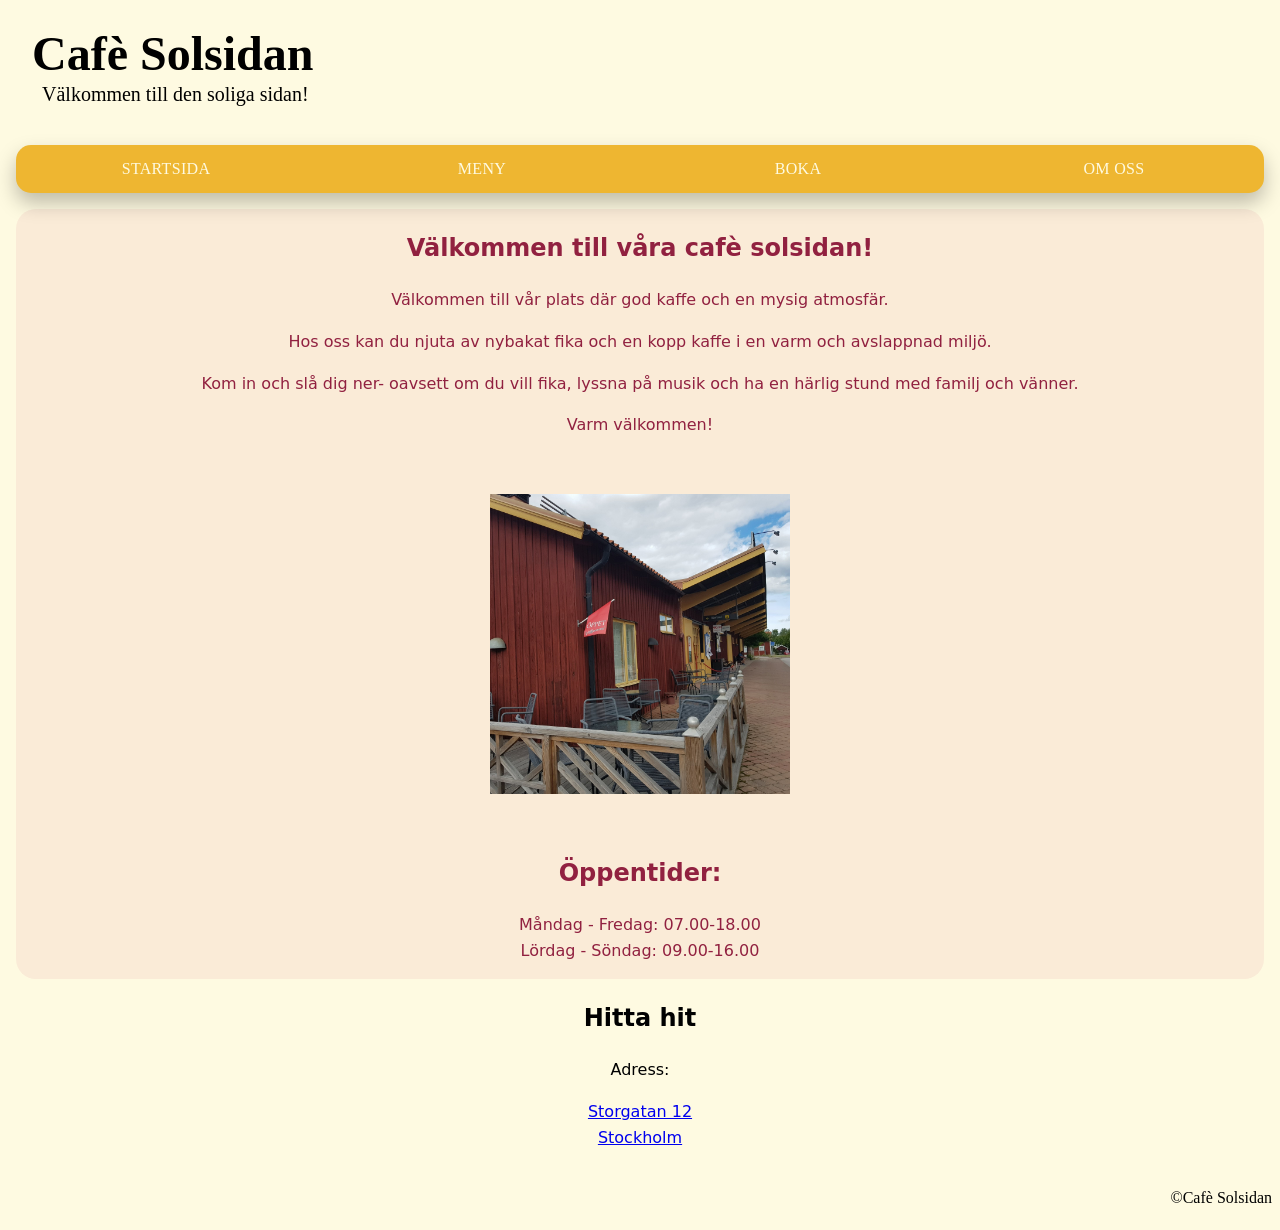
<file: index.html>
<!DOCTYPE html>
<html lang="sv">
<head>
    <meta charset="UTF-8">
    <meta name="viewport" content="width=device-width, initial-scale=1.0">
    <title>Cafè solsidan</title>
    <link rel="stylesheet" href="css/index.css"/>
    <link rel="stylesheet" href="css/commonStyle.css"/>
</head>
<body>
    <header>
        <section class="headerTitel">
            <h1>
                Cafè Solsidan
            </h1>
            <p>
                Välkommen till den soliga sidan!
            </p>
        </section>
        <nav>
            <a title="Navigera till startsidan" href="index.html">Startsida</a>
            <a title="Navigera till vår meny" href="meny.html">Meny</a>
            <a title="Navigera till bokningsformuläret" href="boka.html">Boka</a>
            <a title="Navigera till om oss sidan" href="om.html">Om oss</a>
        </nav>
    </header>
    <main>
        <section class="hero">
            <div class="hero-content">
                <h2>Välkommen till våra cafè solsidan!</h2>
                <p>Välkommen till vår plats där god kaffe och en mysig atmosfär.</p>
                <p>Hos oss kan du njuta av nybakat fika och en kopp kaffe i en varm och avslappnad miljö.</p>
                <p>Kom in och slå dig ner- oavsett om du vill fika, lyssna på musik och ha en härlig stund med familj och vänner.</p>
                <p>Varm välkommen!</p>
            </div>
            <div class="hero-images">
                <img src="images/cafesolsidan.jpg" alt="cafe solsidan utifrån" />
            </div>
            <div class="hero-text">
                <h2>Öppentider:</h2>
                <p>Måndag - Fredag: 07.00-18.00 <br/>Lördag - Söndag: 09.00-16.00</p>
            </div>
        </section>
        <article class="hittaHit">
            <h2>Hitta hit</h2>
            <p>Adress:</p><a href="https://www.google.com/maps/search/?api=1&query=cafe+solsidan+stockholm" target="_blank" rel="noopener noreferrer"><p> Storgatan 12 <br/> Stockholm</p></a>
        </article>        
    </main>
    <footer>
        <p>&copy;Cafè Solsidan</p>
    </footer>
</body>
</html>
</file>
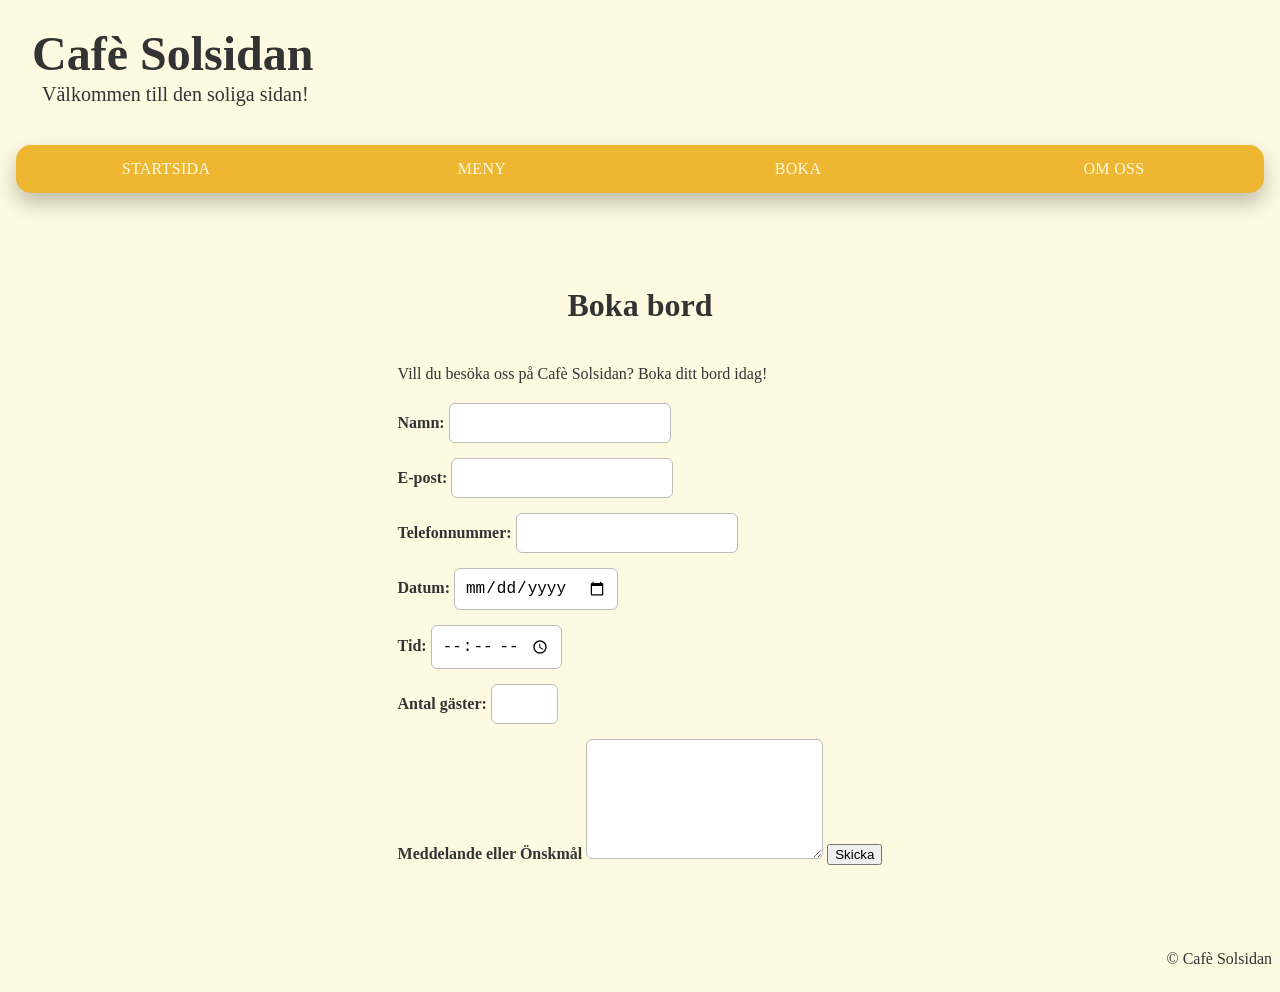
<file: boka.html>
<!DOCTYPE html>
<html lang="sv">
<head>
    <meta charset="UTF-8">
    <meta name="viewport" content="width=device-width, initial-scale=1.0">
    <title>Bokning Cafè Solsidan</title>
    <link rel="stylesheet" href="css/commonStyle.css">
    <link rel="stylesheet" href="css/boka.css">
</head>
<body>
    <!-- Gemensamm för alla sidor -->
    <header>
        <section class="headerTitel">
            <h1>
                Cafè Solsidan
            </h1>
            <p>
                Välkommen till den soliga sidan!
            </p>
        </section>
        <nav>
            <a title="Navigera till startsidan" href="index.html">Startsida</a>
            <a title="Navigera till vår meny" href="meny.html">Meny</a>
            <a title="Navigera till bokningsformuläret" href="boka.html">Boka</a>
            <a title="Navigera till om oss sidan" href="om.html">Om oss</a>
        </nav>
    </header>
    <main>
        <section class="booking-section">
            <h2>Boka bord</h2>
            <p>Vill du besöka oss på Cafè Solsidan? Boka ditt bord idag!</p>

            <form action="#">
                <div class="form-group">
                    <label for="name">Namn:</label>
                    <input type="text" id="name" name="name" required>
                </div>

                <div class="form-group">
                    <label for="email">E-post:</label>
                    <input type="email" id="email" name="email" required>
                </div>
                <div class="form-group">
                    <label for="phone">Telefonnummer:</label>
                    <input type="tel" id="phone" name="phone" required>
                </div>
                <div class="form-group">
                    <label for="date">Datum:</label>
                    <input type="date" id="date" name="date" required>
                </div>

                <div class="form-group">
                    <label for="time">Tid:</label>
                    <input type="time" id="time" name="time" required>
                </div>

                <div class="form-group">
                    <label for="guests">Antal gäster:</label>
                    <input type="number" id="guests" name="guests" min="1" max="20" required>
                </div>
                <div class="form-group">
                    <label for="message">Meddelande eller Önskmål</label>
                    <textarea id="message" name="message" rows="5"></textarea>

                 <button type="submit">Skicka</button>
                <div class="confirmation-message" id="confirmationMessage"></div>
            </form>
        </section>
    </main>
    <footer>
        <p>&copy; Cafè Solsidan</p>
    </footer>

</body>
</html>
</file>
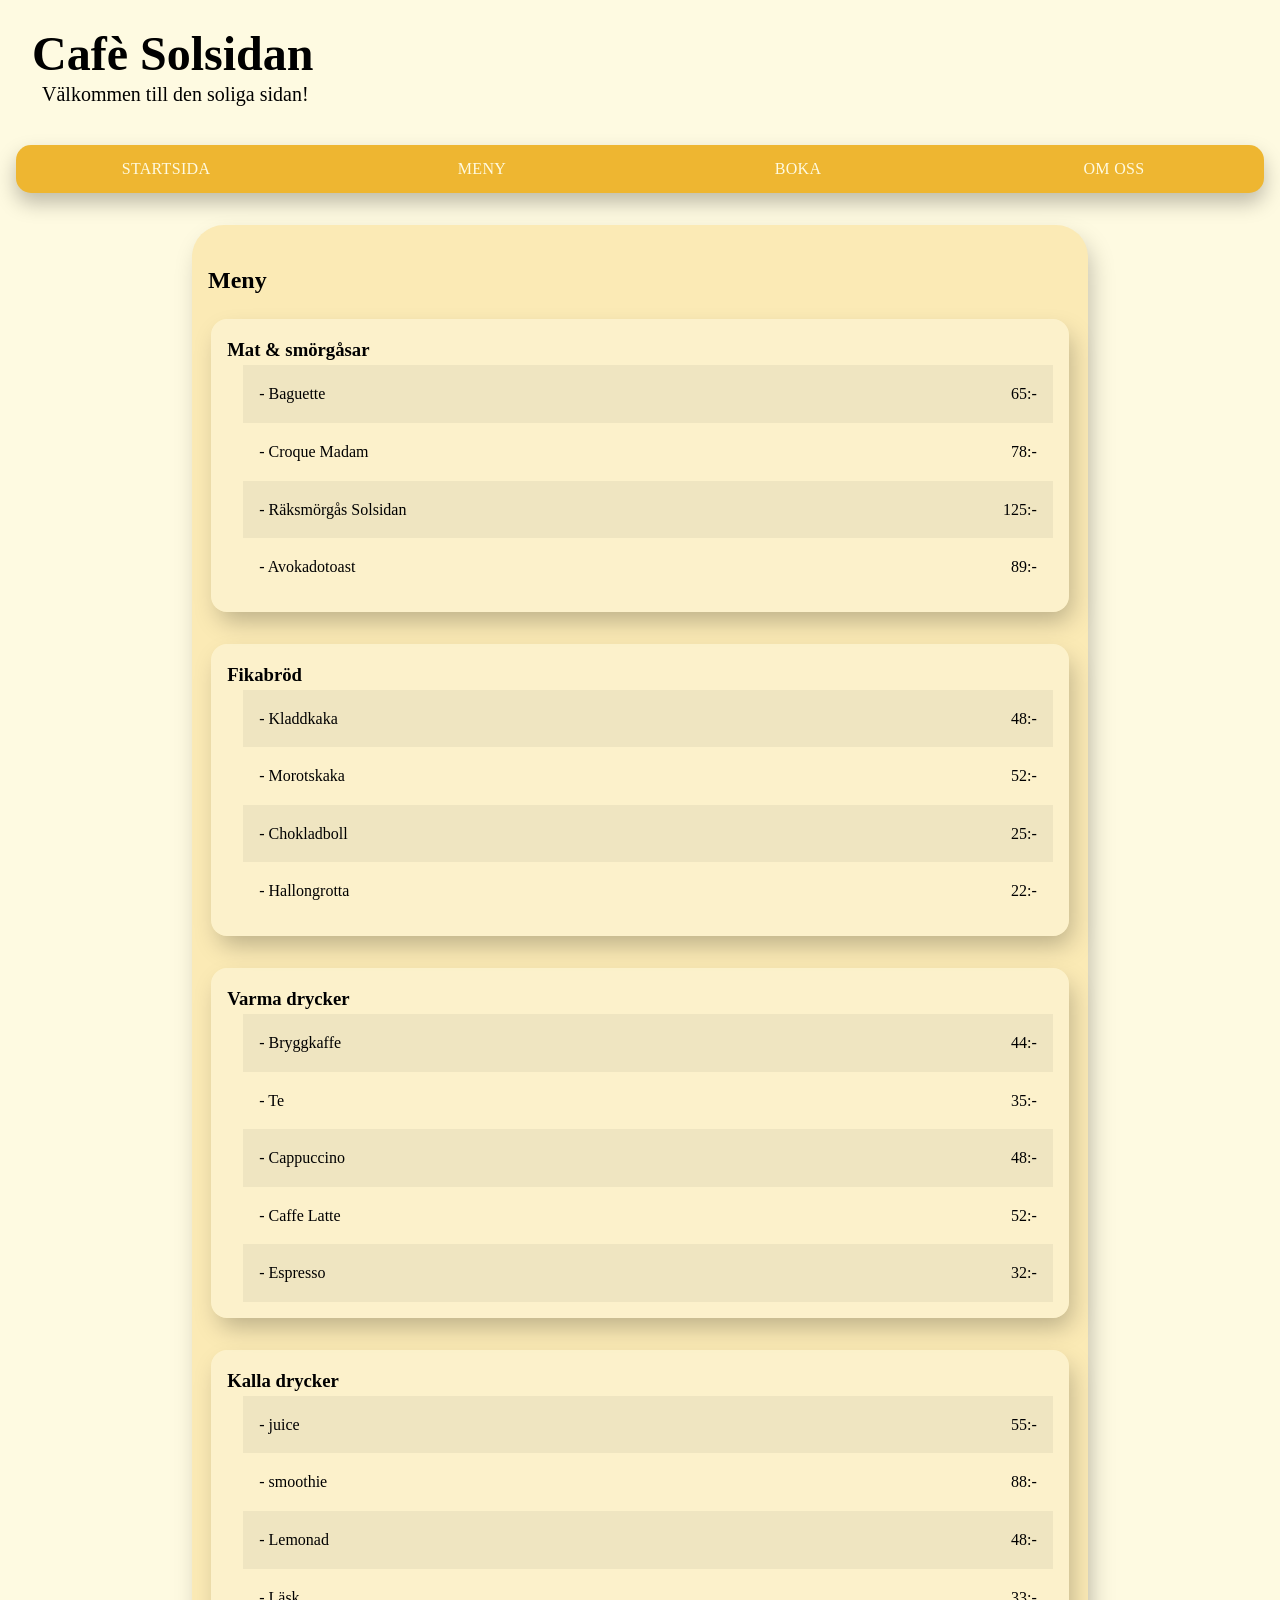
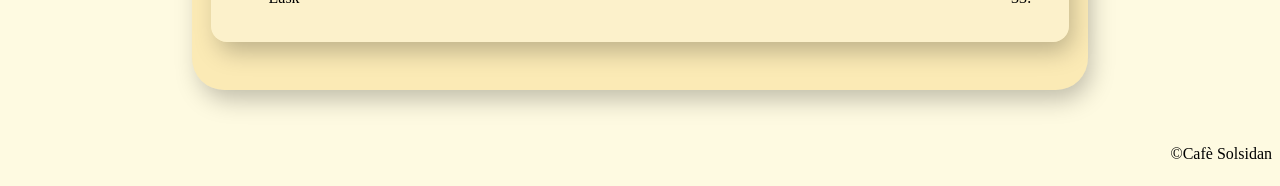
<file: meny.html>
<!DOCTYPE html>
<html lang="sv">
<head>
    <meta charset="UTF-8">
    <meta name="viewport" content="width=device-width, initial-scale=1.0">
    <title>Meny Cafè Solsidan</title>
    <link rel="stylesheet" href="css/commonStyle.css">
    <link rel="stylesheet" href="css/meny.css">
</head>
<body>
    <!-- Gemensamm för alla sidor -->
    <header>
        <section class="headerTitel">
            <h1>
                Cafè Solsidan
            </h1>
            <p>
                Välkommen till den soliga sidan!
            </p>
        </section>
        <nav>
            <a title="Navigera till startsidan" href="index.html">Startsida</a>
            <a title="Navigera till vår meny" href="meny.html">Meny</a>
            <a title="Navigera till bokningsformuläret" href="boka.html">Boka</a>
            <a title="Navigera till om oss sidan" href="om.html">Om oss</a>
        </nav>
    </header>
    <main>

        <section class="menuMain">
            <h2>Meny</h2>
            <section class="menuSection">
                <h3>Mat & smörgåsar</h3>
                <ul>
                    <li><p>- Baguette</p> <p>65:-</p></li>
                    <li><p>- Croque Madam</p> <p>78:-</p> </li>
                    <li><p>- Räksmörgås Solsidan</p> <p>125:-</p> </li>
                    <li><p>- Avokadotoast</p> <p>89:-</p> </li>
                </ul>
            </section>
            <section class="menuSection">
                <h3>Fikabröd</h3>
                <ul>
                    <li><p>- Kladdkaka</p> <p>48:-</p></li>
                    <li><p>- Morotskaka</p><p>52:-</p></li>
                    <li><p>- Chokladboll</p> <p>25:-</p> </li>
                    <li><p>- Hallongrotta</p> <p>22:-</p> </li>
                </ul>
            </section>
            <section class="menuSection">
                <h3>Varma drycker</h3>
                <ul>
                    <li><p>- Bryggkaffe</p><p>44:-</p></li>
                    <li><p>- Te</p><p>35:-</p></li>
                    <li><p>- Cappuccino</p> <p>48:-</p> </li>
                    <li><p>- Caffe Latte</p> <p>52:-</p> </li>
                    <li><p>- Espresso</p> <p>32:-</p> </li>
                </ul>
            </section>
            <section class="menuSection">
                <h3>Kalla drycker</h3>
                <ul>
                    <li><p>- juice</p><p>55:-</p></li>
                    <li><p>- smoothie</p><p>88:-</p></li>
                    <li><p>- Lemonad</p> <p>48:-</p> </li>
                    <li><p>- Läsk</p> <p>33:-</p> </li>
                </ul>
            </section>
        </section>
    </main>
    <footer>
        <p>&copy;Cafè Solsidan</p>
    </footer>

</body>
</html>
</file>
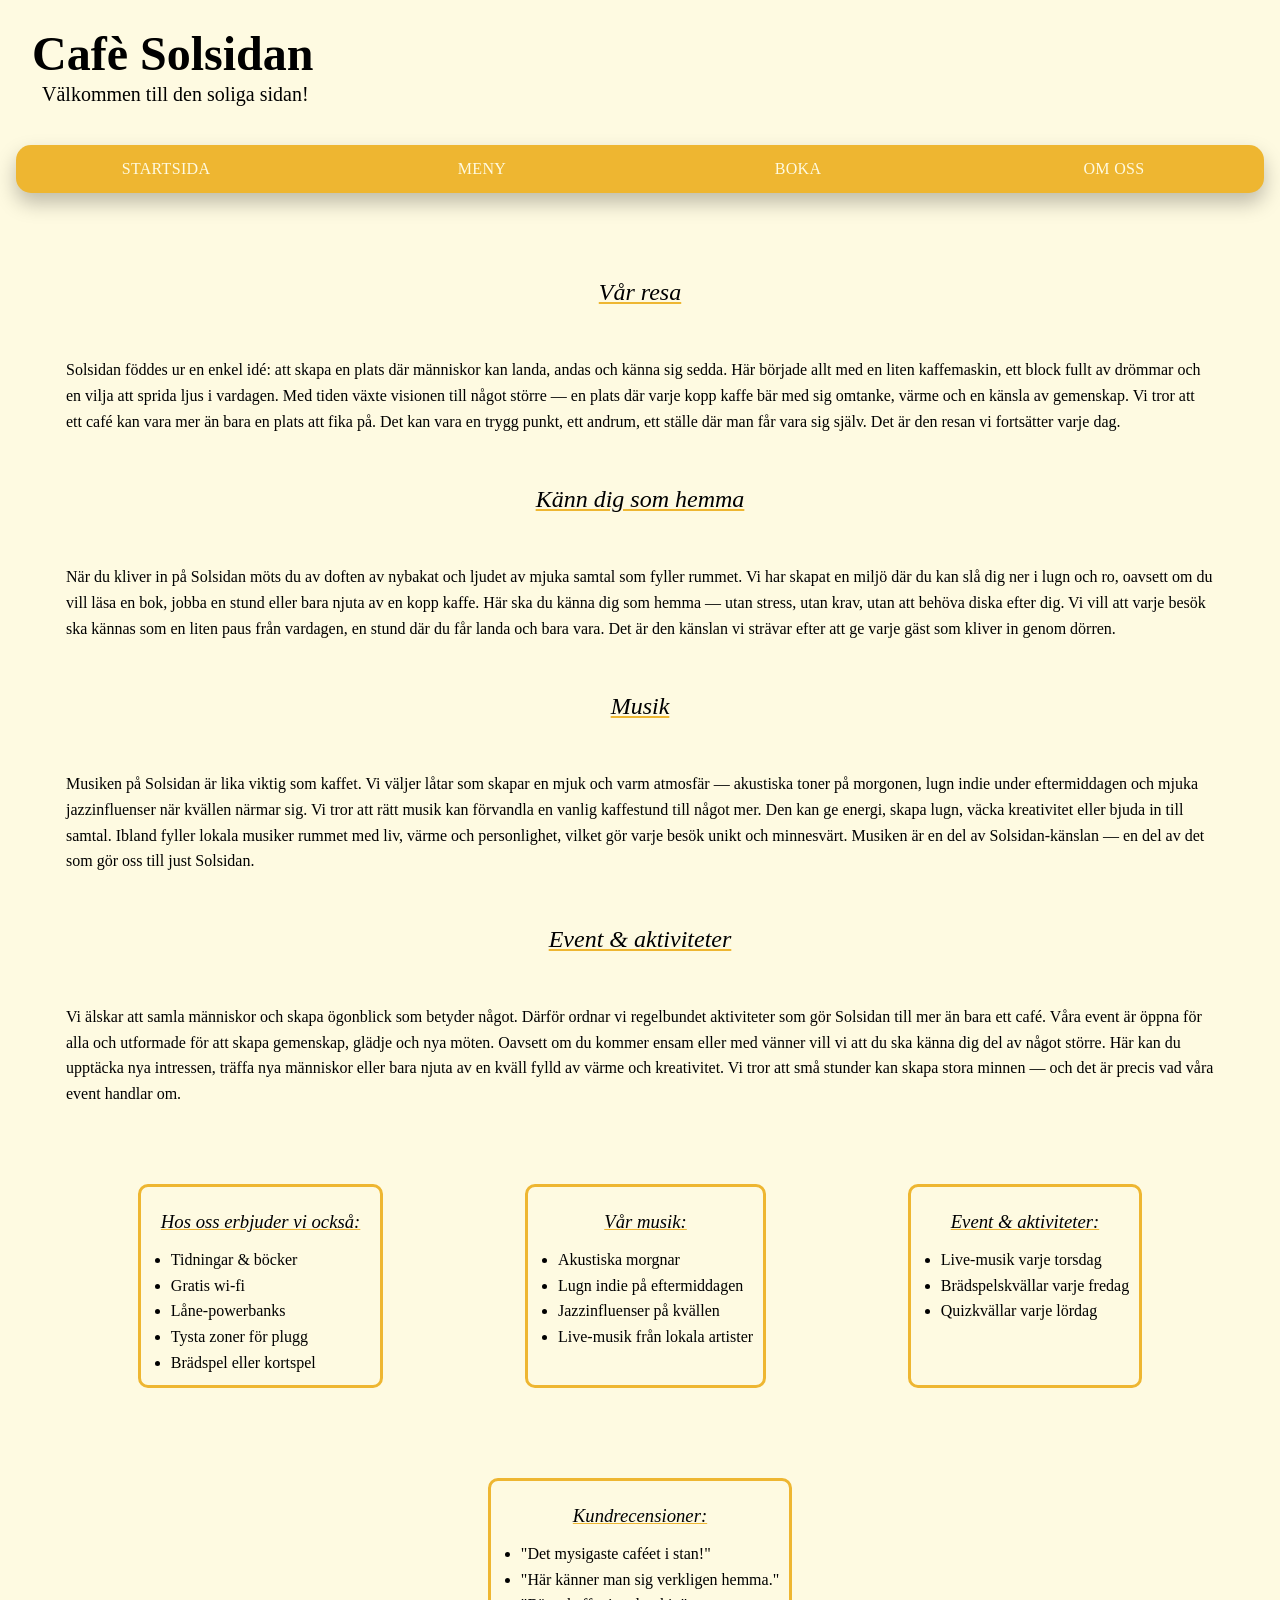
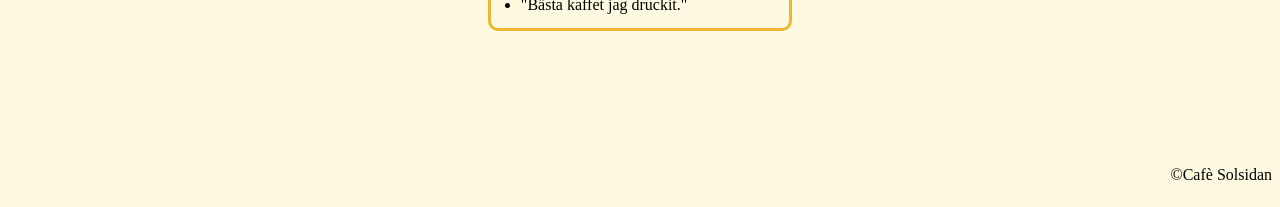
<file: om.html>
<!DOCTYPE html>
<html lang="sv">

<head>
    <meta charset="UTF-8">
    <meta name="viewport" content="width=device-width, initial-scale=1.0">
    <title>Om Cafè Solsidan</title>
    <link rel="stylesheet" href="css/commonStyle.css">
    <link rel="stylesheet" href="css/om.css">
</head>

<body>
    <!-- Gemensamm för alla sidor -->
    <header>
        <section class="headerTitel">
            <h1>
                Cafè Solsidan
            </h1>
            <p>
                Välkommen till den soliga sidan!
            </p>
        </section>
        <nav>
            <a title="Navigera till startsidan" href="index.html">Startsida</a>
            <a title="Navigera till vår meny" href="meny.html">Meny</a>
            <a title="Navigera till bokningsformuläret" href="boka.html">Boka</a>
            <a title="Navigera till om oss sidan" href="om.html">Om oss</a>
        </nav>
    </header>
    <main>
        <section>
            <h2>Vår resa</h2>
            <p>Solsidan föddes ur en enkel idé: att skapa en plats där människor kan landa, andas och känna sig sedda.
                Här började allt med en liten kaffemaskin, ett block fullt av drömmar och en vilja att sprida ljus i
                vardagen. Med tiden växte visionen till något större — en plats där varje kopp kaffe bär med sig
                omtanke, värme
                och en känsla av gemenskap. Vi tror att ett café kan vara mer än bara en plats att fika på. Det kan vara
                en trygg punkt, ett andrum,
                ett ställe där man får vara sig själv. Det är den resan vi fortsätter varje dag.
            </p>

            <h2>Känn dig som hemma</h2>
            <p>När du kliver in på Solsidan möts du av doften av nybakat och ljudet av mjuka samtal som fyller rummet.
                Vi har skapat en miljö där du kan slå dig ner i lugn och ro, oavsett om du vill läsa en bok, jobba en
                stund eller bara njuta av en kopp kaffe. Här ska du känna dig som hemma — utan stress, utan krav, utan
                att behöva diska efter dig.
                Vi vill att varje besök ska kännas som en liten paus från vardagen, en stund där du får landa och bara
                vara. Det är den känslan vi strävar efter att ge varje gäst som kliver in genom dörren.
            </p>

            <h2>Musik</h2>
            <p>Musiken på Solsidan är lika viktig som kaffet.
                Vi väljer låtar som skapar en mjuk och varm atmosfär — akustiska toner på morgonen, lugn indie under
                eftermiddagen och mjuka jazzinfluenser när kvällen närmar sig. Vi tror att rätt musik kan förvandla en
                vanlig kaffestund till något mer.
                Den kan ge energi, skapa lugn, väcka kreativitet eller bjuda in till samtal. Ibland fyller lokala
                musiker rummet med liv, värme och personlighet, vilket gör varje besök unikt och
                minnesvärt. Musiken är en del av Solsidan‑känslan — en del av det som gör oss till just Solsidan.
            </p>

            <h2>Event & aktiviteter</h2>
            <p>Vi älskar att samla människor och skapa ögonblick som betyder något. Därför ordnar vi regelbundet aktiviteter 
                som gör Solsidan till mer än bara ett café. Våra event är öppna för alla och utformade för att skapa gemenskap, 
                glädje och nya möten. Oavsett om du kommer ensam eller med vänner vill vi att du ska känna dig del av något större.
                Här kan du upptäcka nya intressen, träffa nya människor eller bara njuta av en kväll fylld av värme och
                kreativitet. Vi tror att små stunder kan skapa stora minnen — och det är precis vad våra event handlar om.
            </p>
        </section>

        <section class="border-wrapper">

            <section class="border">
                <h3>Hos oss erbjuder vi också:</h3>
                <ul>
                    <li>Tidningar & böcker</li>
                    <li>Gratis wi-fi</li>
                    <li>Låne-powerbanks</li>
                    <li>Tysta zoner för plugg</li>
                    <li>Brädspel eller kortspel</li>
                </ul>
            </section>

            <section class="border">
                <h3>Vår musik:</h3>
                <ul>
                    <li>Akustiska morgnar</li>
                    <li>Lugn indie på eftermiddagen</li>
                    <li>Jazzinfluenser på kvällen</li>
                    <li>Live-musik från lokala artister</li>
                </ul>
            </section>

            <section class="border">
                <h3>Event & aktiviteter:</h3>
                <ul>
                    <li>Live-musik varje torsdag</li>
                    <li>Brädspelskvällar varje fredag</li>
                    <li>Quizkvällar varje lördag</li>
                </ul>
            </section>

            <section class="border">
                <h3>Kundrecensioner:</h3>
                <ul>
                    <li>"Det mysigaste caféet i stan!"</li>
                    <li>"Här känner man sig verkligen hemma."</li>
                    <li>"Bästa kaffet jag druckit."</li>
                </ul>
            </section>
        </section>


    </main>
    <footer>
        <p>&copy;Cafè Solsidan</p>
    </footer>

</body>

</html>
</file>
<file: css/index.css>
*,
*::before,
*::after{
    box-sizing: border-box;
}

body main{
    color: rgb(145, 33, 64);
    font-family: system-ui,sans-serif;
    line-height: 1.6;
  
}
/*hero section*/
.hero{
    display: grid;
    align-items: center;
    justify-content: center;
    gap: 40px;
    border-radius: 20px;
    background-color: antiquewhite;
    margin: 1rem;
}
.hero-images{
    display: grid;
    align-items:center ;
    justify-content: center;
}
.hero-images img{
    width:300px;
    max-width: 100%;
}
.hero-content{
    text-align: center;
}
.hero-text{
    text-align: center;
    color: rgb(145, 33, 64);
}

article  {
    color:black;
    text-align: center;
    
}
footer{
    color: black;
}
/*css för mobil*/
@media (max-width:375px){
    .hero{
      flex-direction: column;
      gap: 20px;
    }
}
/*för desktop*/
@media (min-width:769px){
    .hero{
        flex-direction: column;
}
}
</file>
<file: css/commonStyle.css>
*,
*::before,
*::after {
  box-sizing: border-box;
  
}

html {
  scroll-padding-top: 7rem;
  scroll-behavior: smooth;
}

body {
  margin: 0;
  background-color: #fefae1;
  line-height: 1.6;
  max-width: 100vw;
/* ---------------- */
  display: grid;
  grid-template-rows: auto auto 1fr auto;
  min-height: 100vh;
}

footer{
  display: flex;
  justify-content: flex-end;
  align-items: flex-start;
  padding: 0.5rem;
  width: 100%;
  line-height: 1;
}


/* Header */

header{
  display: contents;
  font-weight:500;
}

.headerTitel{
  padding: 2rem;
  width: 100%;
  line-height:0.9;
}

.headerTitel h1 {
  margin: 0;
  padding: 0;
  font-size: clamp(2rem, 10vw, 3rem)
}

.headerTitel p {
  margin: 10px;
  padding: 0;
  font-size: clamp(0.9rem, 5vw, 1.25rem);
}

 header nav{
  display: flex;
  justify-content: space-around;
  position: sticky;
  top: 2.5vw;
  z-index: 50;
  background-color: #eeb631;
  color: #fefae1;
  box-shadow: 0 10px 20px rgba(0, 0, 0, 0.25);
  border-radius: 15px;
  margin: 0 1rem;
  gap: 0.25rem;
}

header nav a {
  color: unset;
  text-decoration: none;
  font-size: 1rem;
  text-transform: uppercase;
  font-weight:500;  
  letter-spacing: 0.02em;
  transition: 500ms ease ;
  border-radius: inherit;
  height: 3rem;
  display: flex;
  justify-content: center;
  align-items: center;
  flex: 1;
}

header a:focus-visible {
  outline: 2px solid #fefae1;
  outline-offset: -4px;
  border-radius: 15px;
  box-shadow: 0 12px 24px -4px rgba(0, 0, 0, 0.25);
  transform:scale(1.05);
  background-color: rgba(178, 136, 37, 1);

}
header a:hover{
  /* outline: 3px solid ; */
  outline-offset: -4px;
  border-radius: 15px;
  box-shadow: 0 12px 24px -4px rgba(0, 0, 0, 0.25);
  transform:scale(1.05);
  background-color: rgba(178, 136, 37, 1);
}

.headerfokus {
  color:#dda25f ;
}


@media (min-width:768px){

    header nav {
        gap: 1rem;
    }


}
</file>
<file: css/boka.css>
body{
    /* font-family: Arial, sans-serif; */
    margin: 0;
    color: #333;
}
main{
    padding: 20px;
    margin: 40px auto;
    max-width: 700px;
}
h2
{
    font-size: 2rem;
    margin-bottom: 30px;
    text-align: center;
}
form{
display: flex;
    flex-direction: column;
    gap: 15px;
}
label{
    font-weight: bold;
}
input, select, textarea{
    padding: 10px;
    border: 1px solid #bbb;
    border-radius: 6px;
    font-size: 16px;
}
textarea{
    min-height: 120px;
    resize: vertical;
}
button input[type="submit"]{
    padding: 12px 10px;
    background-color: #333;
    color: #fff;
    border: none;
    border-radius: 6px;
    cursor: pointer;
    font-size: 16px;
}
main nav{
    background-color: #c89562;
    padding: 10px 20px;
    display: flex;
    justify-content: center;
    gap: 15px;
}
main nav a{
    color: #fff;
    text-decoration: none;
    font-weight: bold;
    padding: 8px 12px;
}
main nav a:hover{
    background-color: #a87545;
    border-radius: 5px;
}
main nav a focus{
    outline: 3px solid #fff;
    outline-offset: 2px;
}
@media (max-width: 600px){
    main{
        margin: 20px;
        padding: 10px;
    }
    main nav{
        flex-direction: column;
        gap: 10px;
    }
}main nav{
    flex-direction: column;
    gap: 10px;
    align-items: center;
}
/* input, select, textarea,button{ input[type="submit"]{
    width: 100%;
    box-sizing: border-box;
} */
</file>
<file: css/meny.css>
main{
    display: flex;
    justify-content: center;
    align-items: center;
}

.menuMain {
    background-color: rgba(238, 182, 49, 0.25);
    margin: 2rem;
    padding: 1rem;
    width: 100%;
    border-radius: 2rem;
    box-shadow: 5px 12px 24px -3px rgba(0, 0, 0, 0.25);
}

.menuMain h3{
    margin: 0;
}

.menuMain ul {
    padding-left: 1rem;
    margin: 0;
}

.menuMain li {
    display: flex;
    justify-content: space-between;
    padding: 1rem;
}

li:nth-child(odd){
    background-color: rgba(0, 0, 0, 0.05);
}

.menuMain li p {
    margin:0;
}

.menuSection{
    margin: 0.2rem;
    box-shadow: 5px 12px 24px -3px rgba(0, 0, 0, 0.25);
    border-radius: 1rem;
    padding: 1rem;
    background-color: rgba(254, 250, 225, 0.5);
    margin-bottom: 2rem;
}


/* PC screen */

@media (min-width: 768px){

    .menuMain {
        width: 70%;
        margin: 2rem;
    }



}
</file>
<file: css/om.css>
.border {
    border: 3px solid #eeb631;
    border-radius: 10px;
    padding: 10px;
    width: fit-content;
    margin: 30px;
}

.border ul {
    padding-left: 20px;
    margin: 0;
}

main {
    padding: 50px;
}

.border h3 {
    margin: 0;
}

.border-wrapper {
    display: flex;
    gap: 30px;
    margin: 2rem;
    flex-direction: row;
    justify-content: space-around;
    flex-wrap: wrap;
}
/* 
@media (min-width:768px){

    .border-wrapper {
        flex-direction: row;
        align-items: flex-start;
    }


} */

main h2, 
main h3 {
    text-decoration: #eeb631 underline;
    text-align: center;
    padding: 10px;
    line-height: 1.6;
    font-style: italic;
    font-weight: 500;
}

main p {
    padding: 1rem;
    margin: 0;
}
</file>
